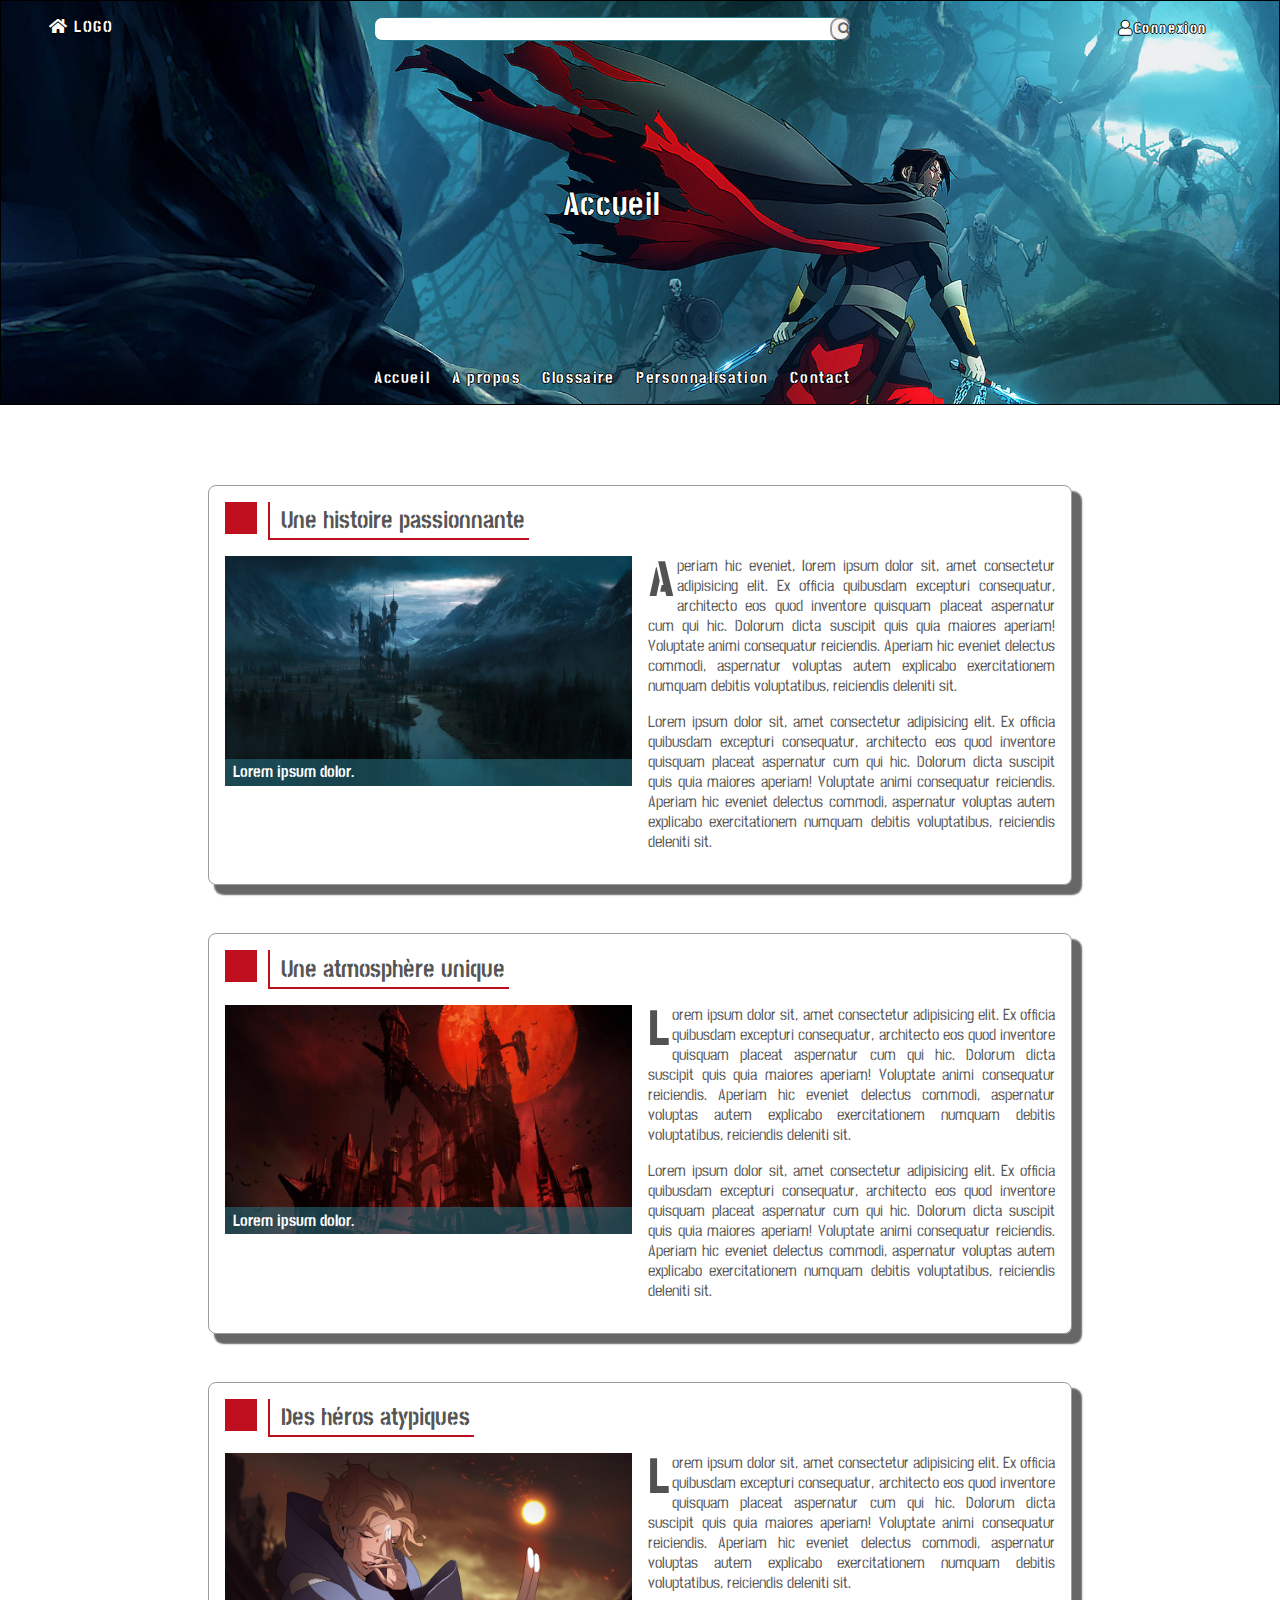
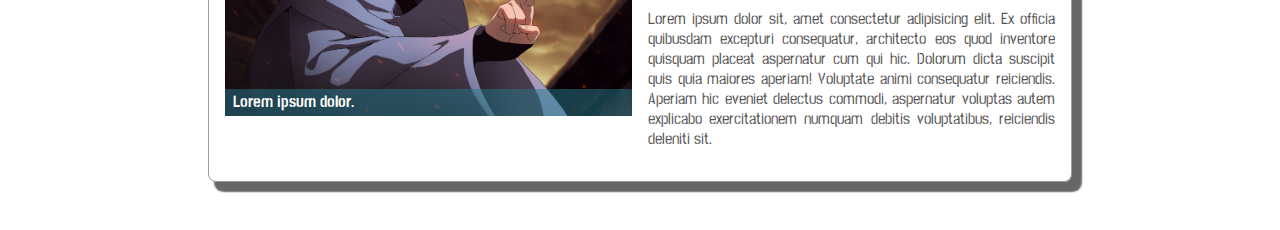
<file: index.html>
<!DOCTYPE html>
<html lang="fr">
<head>
    <meta charset="UTF-8">
    <meta http-equiv="X-UA-Compatible" content="IE=edge">
    <meta name="viewport" content="width=device-width, initial-scale=1.0">
    <link rel="stylesheet" href="https://cdnjs.cloudflare.com/ajax/libs/font-awesome/5.12.1/css/all.min.css">
    <link rel="preconnect" href="https://fonts.googleapis.com">
    <link rel="preconnect" href="https://fonts.gstatic.com" crossorigin>
    <link href="https://fonts.googleapis.com/css2?family=Stick+No+Bills:wght@200;400&display=swap" rel="stylesheet">      
    <link rel="stylesheet" href="assets/css/style.css" />    
    <title>Contact</title>
</head>
<body>

    <header id="mainHeader">
        <div class="logo">
            <a href="index.html"><i class="fas fa-home"></i>
                LOGO
            </a>
        </div>
        <div class="header-center">
            <form action="" method="POST">
                <div class="search-box">
                    <input class="main-search" type="search" id="recherche" name="recherche" list="glossaire">                    
                    <button class="mymagnifier" type="submit"><i class="fas fa-search"></i></button>
                </div>
                <datalist id="glossaire"> <!-- Il est possible de masquer la valeur envoyée lors du choix -->
                    <option value="mot-1" label="mot-1">mot-1</option>
                    <option value="mot-2" label="mot-2">mot-2</option>
                    <option value="mot-3" label="mot-3">mot-3</option>
                    <option value="mot-4" label="mot-4">mot-4</option>
                    <option value="mot-5" label="mot-5">mot-5</option>
                </datalist>                
            </form>
                <h1>Accueil</h1>
                <nav class="menu-principal">
                    <a href="index.html">Accueil</a>
                    <a href="apropos.html">A propos</a>                    
                    <a href="glossaire.html">Glossaire</a>
                    <a href="personnalisation.html">Personnalisation</a>
                    <a href="contact.html">Contact</a>
                </nav>
        </div>
        <nav class="connexion">
            <ul>
                <li>
                    <i class="fas fa-user"></i>Connexion
                    <ul class="hidden-ul">
                        <li>
                            <a href="">s'inscrire</a> 
                        </li>
                        <li>
                            <a href="">se connecter</a> 
                        </li>
                    </ul>
                </li>
            </ul>                      
        </nav>
    </header>
    <div class="container">
    <main>
        <section>
            <article>
                <div class="subtitle-block">
                    <div class="subtitle-decoration"></div>
                    <h2>Une histoire passionnante</h2>
                </div>
                <div class="box-illustration-n-text">
                    <figure class="illustration">                        
                        <img src="assets/img/illustration_002.jpg" />
                        <figcaption>Lorem ipsum dolor.</figcaption>            
                    </figure>
                    <div class="illustration-text">
                        <p>
                            Aperiam hic eveniet, lorem ipsum dolor sit, amet consectetur adipisicing elit. Ex officia quibusdam excepturi consequatur, architecto eos quod inventore quisquam placeat aspernatur cum qui hic. Dolorum dicta suscipit quis quia maiores aperiam! Voluptate animi consequatur reiciendis. Aperiam hic eveniet delectus commodi, aspernatur voluptas autem explicabo exercitationem numquam debitis voluptatibus, reiciendis deleniti sit.
                        </p>
                        <p>
                            Lorem ipsum dolor sit, amet consectetur adipisicing elit. Ex officia quibusdam excepturi consequatur, architecto eos quod inventore quisquam placeat aspernatur cum qui hic. Dolorum dicta suscipit quis quia maiores aperiam! Voluptate animi consequatur reiciendis. Aperiam hic eveniet delectus commodi, aspernatur voluptas autem explicabo exercitationem numquam debitis voluptatibus, reiciendis deleniti sit.
                        </p>
                    </div>
                </div>
            </article>
            <article>
                <div class="subtitle-block">
                    <div class="subtitle-decoration"></div>
                    <h2>Une atmosphère unique</h2>
                </div>
                <div class="box-illustration-n-text">
                    <figure class="illustration">
                        <img src="assets/img/illustration_001.jpg" />
                        <figcaption>
                            Lorem ipsum dolor.
                        </figcaption>
                    </figure>
                    <div class="illustration-text">
                        <p>
                            Lorem ipsum dolor sit, amet consectetur adipisicing elit. Ex officia quibusdam excepturi consequatur, architecto eos quod inventore quisquam placeat aspernatur cum qui hic. Dolorum dicta suscipit quis quia maiores aperiam! Voluptate animi consequatur reiciendis. Aperiam hic eveniet delectus commodi, aspernatur voluptas autem explicabo exercitationem numquam debitis voluptatibus, reiciendis deleniti sit.
                        </p>
                        <p>
                            Lorem ipsum dolor sit, amet consectetur adipisicing elit. Ex officia quibusdam excepturi consequatur, architecto eos quod inventore quisquam placeat aspernatur cum qui hic. Dolorum dicta suscipit quis quia maiores aperiam! Voluptate animi consequatur reiciendis. Aperiam hic eveniet delectus commodi, aspernatur voluptas autem explicabo exercitationem numquam debitis voluptatibus, reiciendis deleniti sit.
                        </p>
                    </div>
                </div>
            </article>
            <article>
                <div class="subtitle-block">
                    <div class="subtitle-decoration"></div>
                    <h2>Des héros atypiques</h2>
                </div>
                <div class="box-illustration-n-text">
                    <figure class="illustration">
                        <img src="assets/img/illustration_004.jpg" />
                        <figcaption>
                            Lorem ipsum dolor.
                        </figcaption>
                    </figure>
                    <div class="illustration-text">
                        <p>
                            Lorem ipsum dolor sit, amet consectetur adipisicing elit. Ex officia quibusdam excepturi consequatur, architecto eos quod inventore quisquam placeat aspernatur cum qui hic. Dolorum dicta suscipit quis quia maiores aperiam! Voluptate animi consequatur reiciendis. Aperiam hic eveniet delectus commodi, aspernatur voluptas autem explicabo exercitationem numquam debitis voluptatibus, reiciendis deleniti sit.
                        </p>
                        <p>
                            Lorem ipsum dolor sit, amet consectetur adipisicing elit. Ex officia quibusdam excepturi consequatur, architecto eos quod inventore quisquam placeat aspernatur cum qui hic. Dolorum dicta suscipit quis quia maiores aperiam! Voluptate animi consequatur reiciendis. Aperiam hic eveniet delectus commodi, aspernatur voluptas autem explicabo exercitationem numquam debitis voluptatibus, reiciendis deleniti sit.
                        </p>
                    </div>
                </div>
            </article>


        </section>
    </main>     
</div>
<script src="assets/js/app.js"></script>
</body>
</html>
</file>
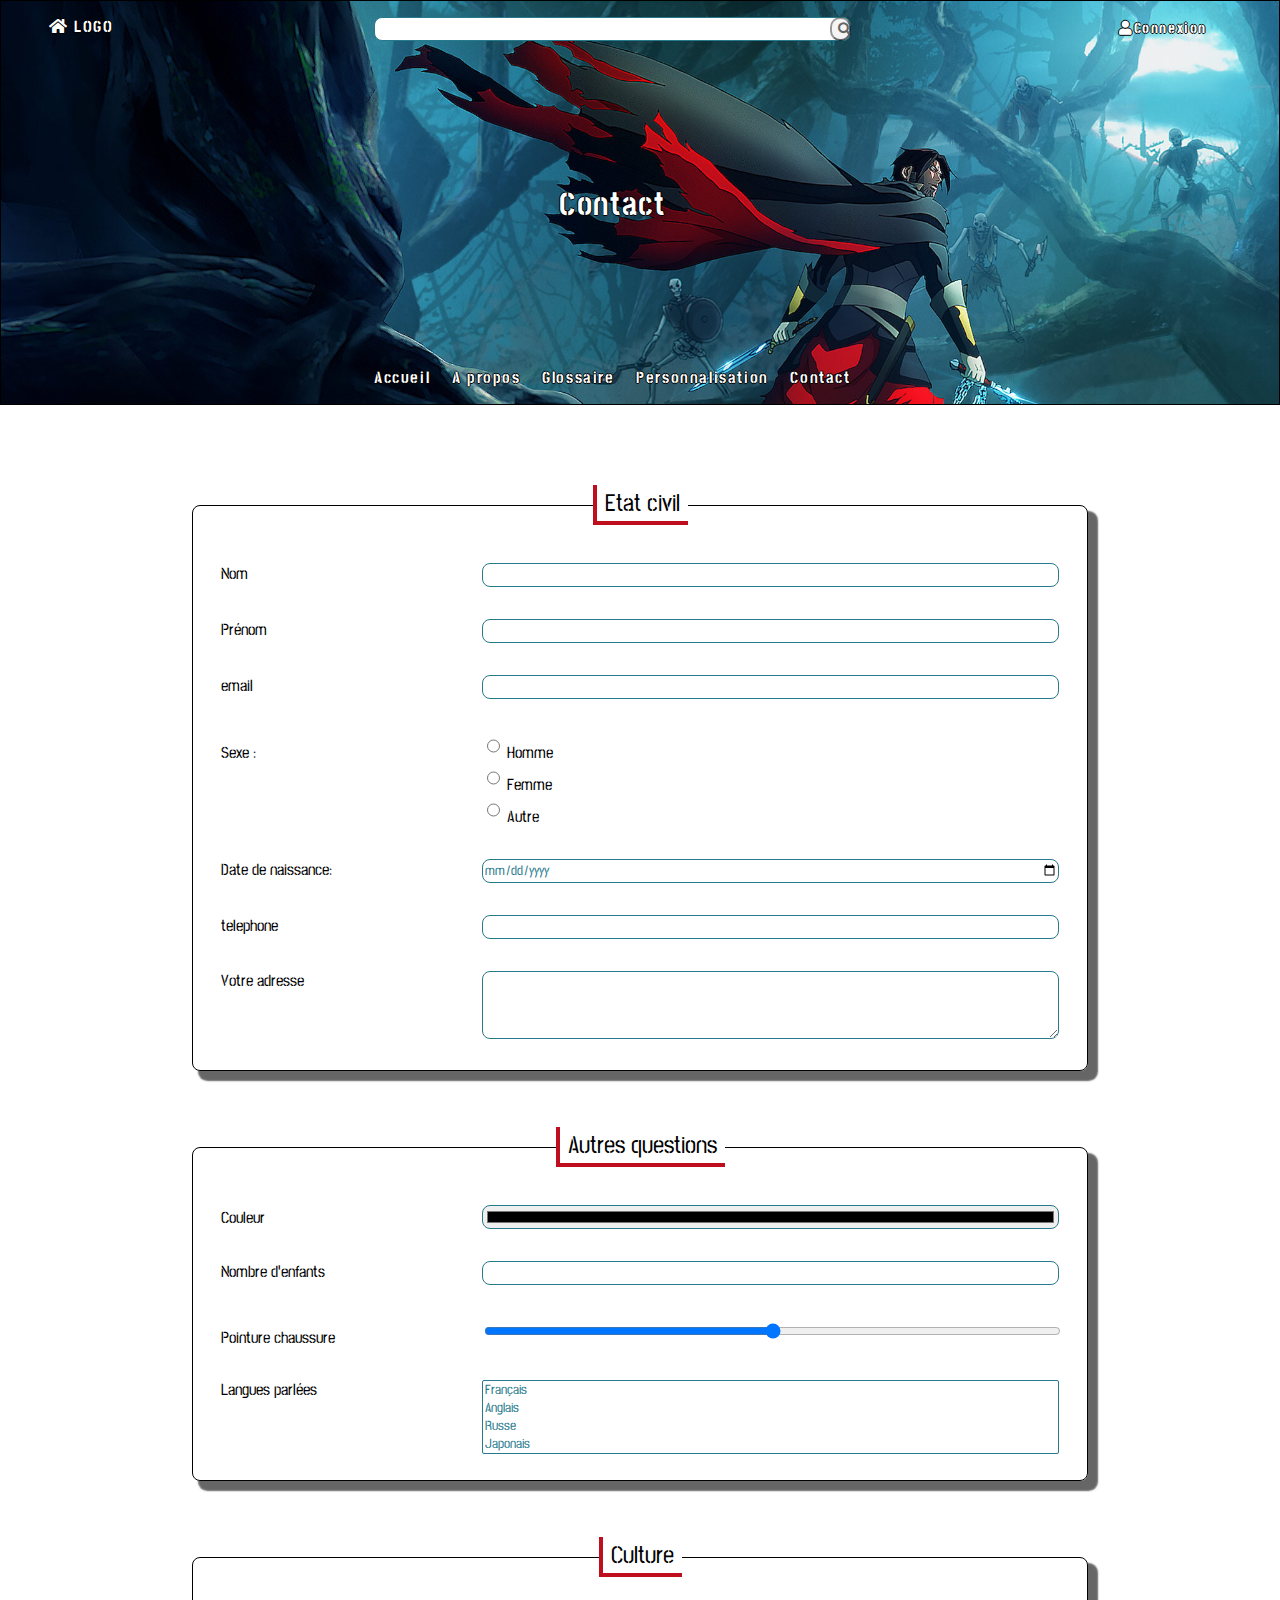
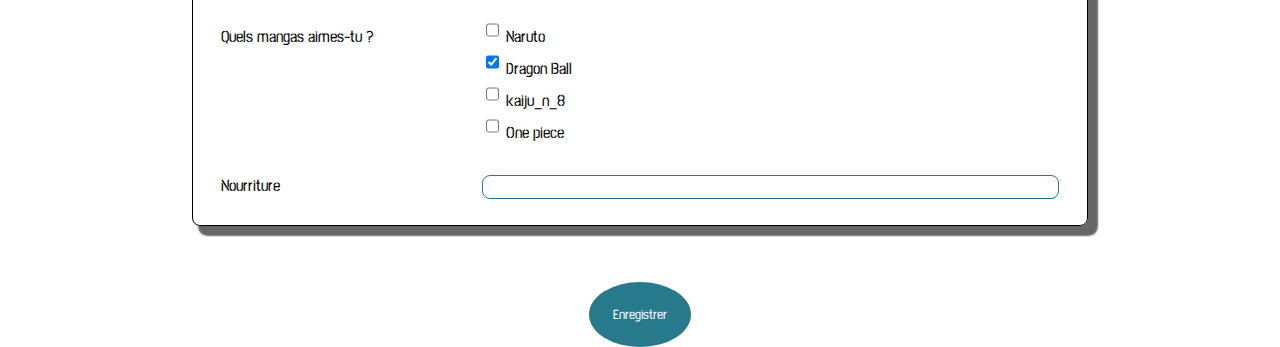
<file: contact.html>
<!DOCTYPE html>
<html lang="fr">
<head>
    <meta charset="UTF-8">
    <meta http-equiv="X-UA-Compatible" content="IE=edge">
    <meta name="viewport" content="width=device-width, initial-scale=1.0">
    <link rel="stylesheet" href="https://cdnjs.cloudflare.com/ajax/libs/font-awesome/5.12.1/css/all.min.css">
    <link rel="preconnect" href="https://fonts.googleapis.com">
    <link rel="preconnect" href="https://fonts.gstatic.com" crossorigin>
    <link href="https://fonts.googleapis.com/css2?family=Stick+No+Bills:wght@200;400&display=swap" rel="stylesheet">      
    <link rel="stylesheet" href="assets/css/style.css" /> 
    <title>Contact</title>
</head>
<body>
    <header id="mainHeader">
        <div class="logo">
            <a href="index.html"><i class="fas fa-home"></i>
                LOGO
            </a>
        </div>
        <div class="header-center">
            <form action="" method="POST">
                <div class="search-box">
                    <input class="main-search" type="search" id="recherche" name="recherche" list="glossaire">
                    <datalist id="glossaire">
                        <option value="1-mot-1" label="Mot 1"> <!-- Il est possible de masquer la valeur envoyée lors du choix -->
                        <option value="2-mot-2" label="Mot 2">
                        <option value="3-mot-3" label="Mot 3">
                        <option value="4-mot-4" label="Mot 4">
                        <option value="5-mot-5" label="Mot 5">
                    </datalist>
                    <button class="mymagnifier" type="submit"><i class="fas fa-search"></i></button>
                </div>
                
            </form>
                <h1>Contact</h1>
                <nav class="menu-principal">
                    <a href="index.html">Accueil</a>
                    <a href="apropos.html">A propos</a>                    
                    <a href="glossaire.html">Glossaire</a>
                    <a href="personnalisation.html">Personnalisation</a>
                    <a href="contact.html">Contact</a>
                </nav>
        </div>
        <nav class="connexion">
            <ul>
                <li>
                    <i class="fas fa-user"></i>Connexion
                    <ul class="hidden-ul">
                        <li>
                            <a href="">s'inscrire</a> 
                        </li>
                        <li>
                            <a href="">se connecter</a> 
                        </li>
                    </ul>
                </li>
            </ul>                      
        </nav>
    </header>
    <div class="container">
     <form action="script.php" method="POST">
        <fieldset>     
            <legend>Etat civil</legend> 
                <div class="table formulaire">
                    <div class="row">
                        <div class="table-cell-1">
                            <label for="nom">Nom</label>
                        </div>
                        <div class="table-cell-2">
                            <input type="text" id="nom" name="nom">
                        </div>                        
                    </div>                  
                    <div class="row">
                        <div class="table-cell-1">
                            <label for="prenom">Prénom</label>
                        </div>
                        <div class="table-cell-2">
                            <input type="text" name="prenom" id="prenom">
                        </div>
                    </div>                    
                    <div class="row">
                        <div class="table-cell-1">
                            <label for="email">email</label>
                        </div>
                        <div class="table-cell-2">
                            <input type="email" name="email" id="email">
                        </div>
                    </div>                   
                    <div class="row">                    
                        <div class="table-cell-1">
                            Sexe :
                        </div>
                        <div class="table-cell-2">
                            <div>
                                <input type="radio" name="sexe"  id="sexe" value="h" required>
                                <label class="different" for="sexe">Homme</label>
                            </div>
                            <div>
                                <input type="radio" name="sexe"  id="sexe" value="f" required>
                                <label class="different" for="sexe">Femme</label>
                            </div>
                            <div>
                                <input type="radio" name="sexe"  id="sexe" value="a" required>
                                <label class="different" for="sexe">Autre</label>
                            </div>
                        </div>
                    </div>
                    <div class="row">
                        <div class="table-cell-1">
                            <label for="date_de_naissance">Date de naissance:</label>
                        </div>
                        <div class="table-cell-2">
                            <input type="date" name="date_naissance" id="date_de_naissance">
                        </div>
                    </div>
                    <div class="row">
                        <div class="table-cell-1">
                            <label for="tel">telephone</label>
                        </div>
                        <div class="table-cell-2">
                            <input type="tel" name="tel" id="tel">
                        </div>
                    </div>
                    <div class="row">
                        <div class="table-cell-1 different-align">
                            <label for="adresse">Votre adresse</label>
                        </div>
                        <div class="table-cell-2">
                            <textarea name="adresse" id="adresse" srows="10"></textarea>
                        </div>
                    </div>
                </div> <!-- END DIV TABLE --> 
        </fieldset>
        
        <fieldset>
            <legend>Autres questions</legend>
                <div class="table formulaire">
                    <div class="row">                
                        <div class="table-cell-1"><label for="couleur">Couleur</label></div>
                        <div class="table-cell-2"><input type="color" name="couleur" id="couleur"></div>
                    </div>                   
                    <div class="row">
                        <div class="table-cell-1"><label for="nombre_enfants">Nombre d'enfants</label></div>
                        <div class="table-cell-2"><input type="number" name="nombre_enfants" id="nombre_enfants" min="0"></div>
                    </div>
                    <div class="row">
                        <div class="table-cell-1"><label for="pointure">Pointure chaussure</label></div>
                        <div class="table-cell-2"><input type="range" name="pointure" id="pointure" min="30" max="50"></div>
                    </div>                            
                    <div class="row">
                        <div class="table-cell-1 different-align"><label for="langues">Langues parlées</label></div>
                        <div class="table-cell-2">
                            <select id="langues" name="langues[]" multiple>
                                <option value="1-francais">Français</option>
                                <option value="2-anglais">Anglais</option>
                                <option value="3-russe">Russe</option>
                                <option value="4-japonais">Japonais</option>
                            </select>
                        </div>
                    </div>
                </div>
            </fieldset>            
            <fieldset>
                <legend>Culture</legend>
                    <div class="table formulaire">
                        <div class="row">
                            <div class="table-cell-1">
                                Quels mangas aimes-tu ?
                            </div>
                            <div class="table-cell-2">
                                <div>
                                    <input type="checkbox" id="naruto" name="choix_mangas[naruto]">
                                    <label class="different-label" for="naruto">Naruto</label>   
                                </div>     
                                <div>
                                    <input type="checkbox" id="dragon_ball" checked name="choix_mangas[dragon_ball]">
                                    <label for="dragon_ball">Dragon Ball</label>                                    
                                </div>   
                                <div>
                                    <input type="checkbox" id="kaiju_n_8" name="choix_mangas[kaiju_n_8]">
                                    <label for="kaiju_n_8">kaiju_n_8</label>                                    
                                </div>    
                                <div>
                                    <input type="checkbox" id="one-piece" name="choix_mangas[one-piece]">
                                    <label for="one-piece">One piece</label>                                    
                                </div>                  
                            </div>                       
                        </div>
                        <div class="row">  
                            <div class="table-cell-1">
                                <label for="nourriture">Nourriture</label>
                            </div>    
                            <div class="table-cell-2">
                                <div>
                                    <input type="search" id="nourriture" name="nourriture" list="liste-nourriture" />
                                </div>
                                <datalist id="liste-nourriture">
                                    <option value="ramen" label="Japonais">Ramen</option>
                                    <option value="kimchi" label="Coreen">Kimchi</option>
                                    <option value="bimbimbap" label="Coreen">Bimbimbap</option>
                                    <option value="pad_tai">Pad Tai</option>
                                </datalist>
                            </div>
                        </div>
                    </div>
        </fieldset> 
        <div class="box-button-submit">
            <button type="submit" value="enregistrer">Enregistrer</button>
        </div>            
    </form>
    </div>

<script src="assets/js/app.js"></script>   
</body>
</html>
</file>
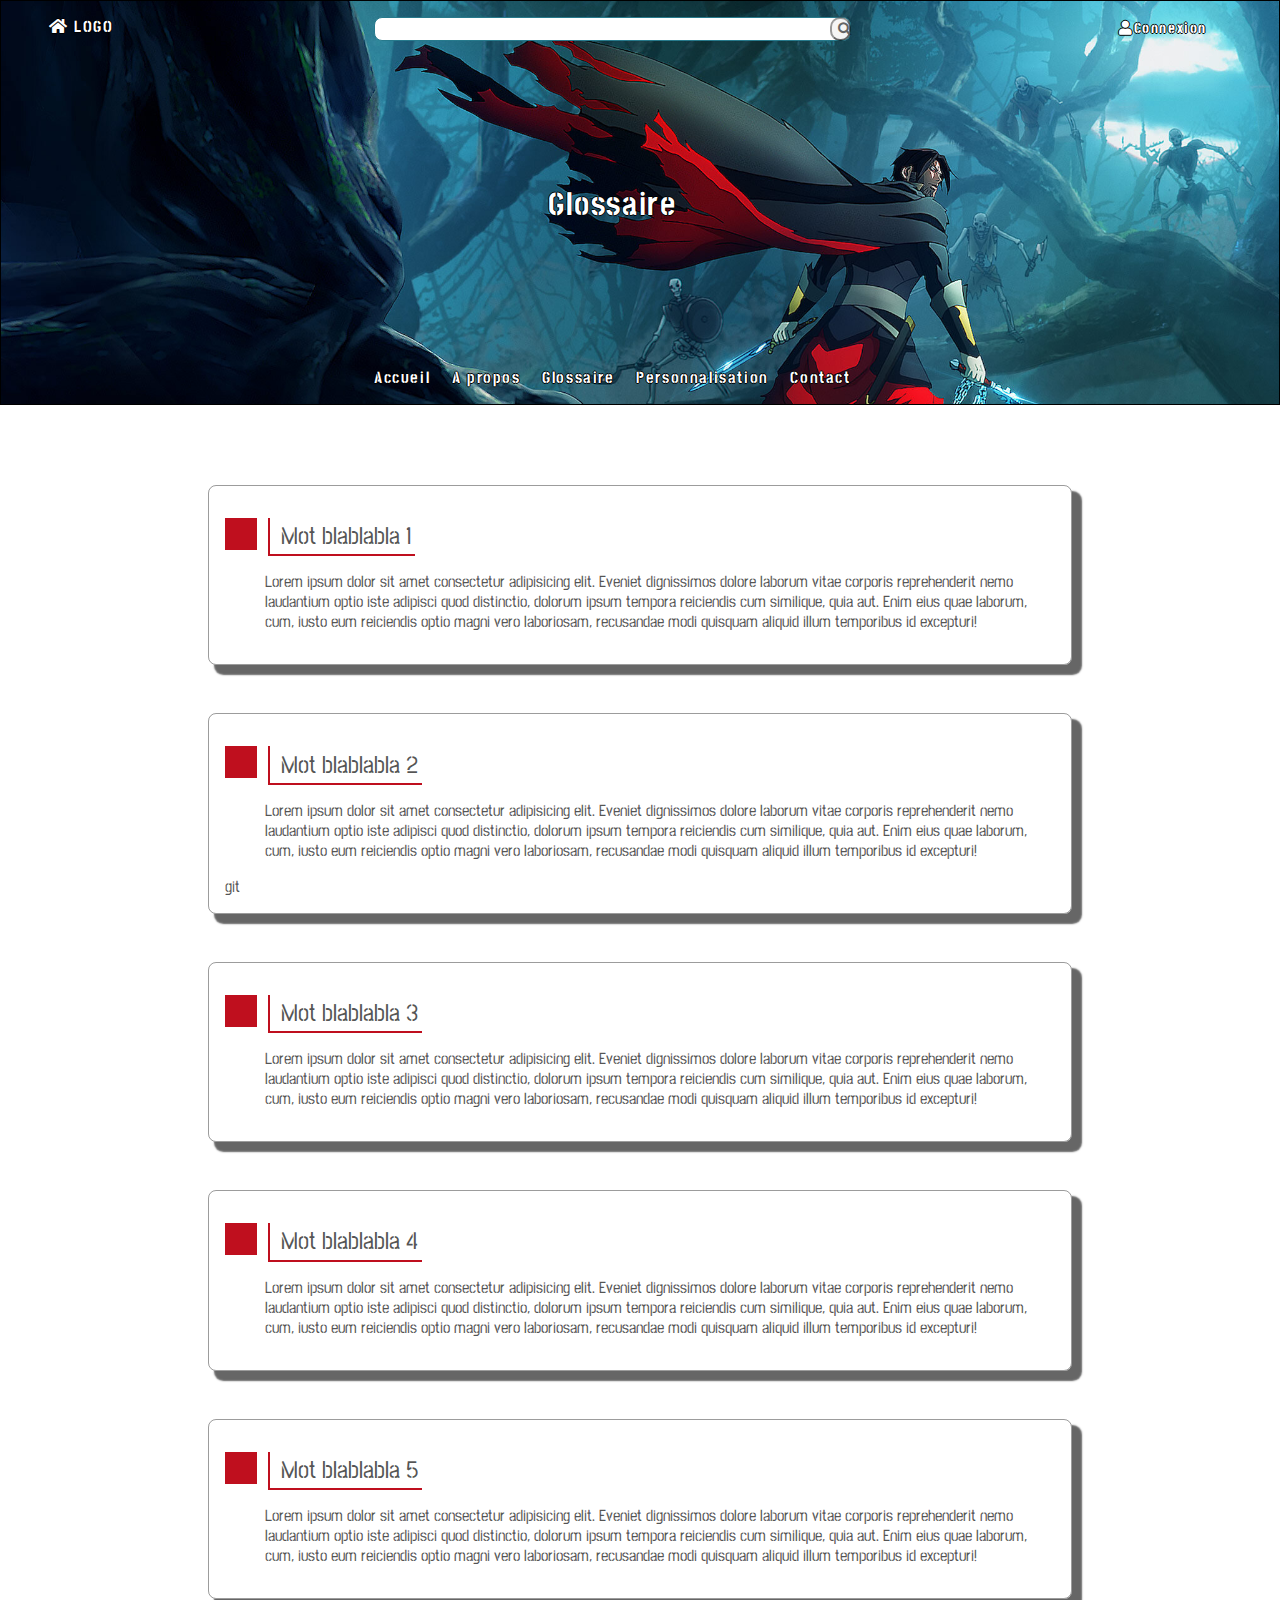
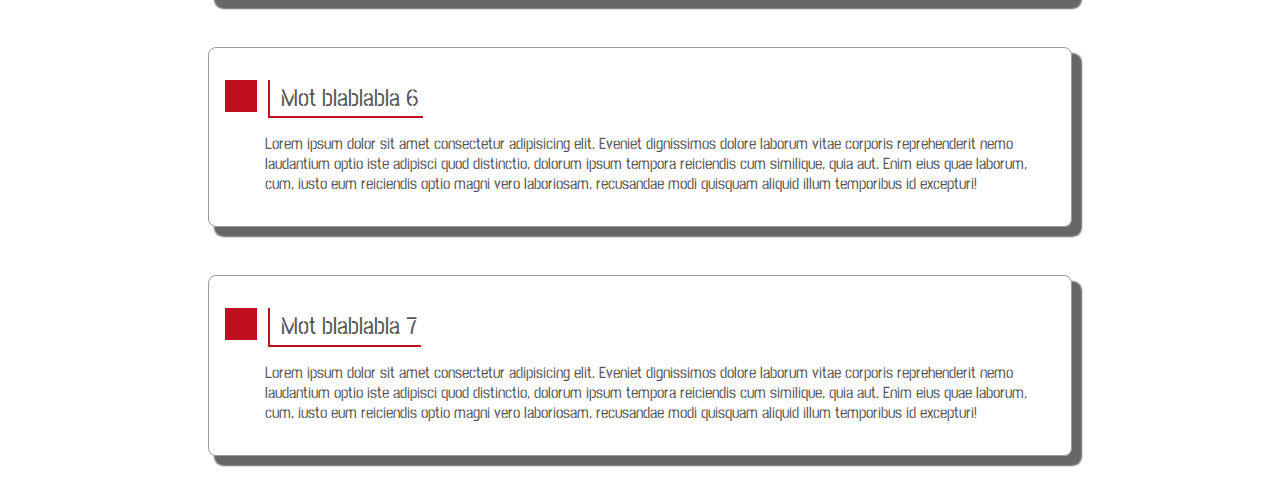
<file: glossaire.html>
<!DOCTYPE html>
<html lang="fr">
<head>
    <meta charset="UTF-8">
    <meta http-equiv="X-UA-Compatible" content="IE=edge">
    <meta name="viewport" content="width=device-width, initial-scale=1.0">
    <link rel="stylesheet" href="https://cdnjs.cloudflare.com/ajax/libs/font-awesome/5.12.1/css/all.min.css">
    <link rel="preconnect" href="https://fonts.googleapis.com">
    <link rel="preconnect" href="https://fonts.gstatic.com" crossorigin>
    <link href="https://fonts.googleapis.com/css2?family=Stick+No+Bills:wght@200;400&display=swap" rel="stylesheet">      
    <link rel="stylesheet" href="assets/css/style.css" /> 
    <title>Glossaire</title>
</head>
<body>
    <header id="mainHeader">
        <div class="logo">
            <a href="index.html"><i class="fas fa-home"></i>
                LOGO
            </a>
        </div>
        <div class="header-center">
            <form action="" method="POST">
                <div class="search-box">
                    <input class="main-search" type="search" id="recherche" name="recherche" list="glossaire">
                    <datalist id="glossaire">          <!-- Il est possible de masquer la valeur envoyée lors du choix -->
                        <option value="1-mot-1" label="Mot 1">mot 1</option>
                        <option value="2-mot-2" label="Mot 2">mot 2</option>
                        <option value="3-mot-3" label="Mot 3">mot 3</option>
                        <option value="4-mot-4" label="Mot 4">mot 4</option>
                        <option value="5-mot-5" label="Mot 5">mot 5</option>
                    </datalist>
                    <button class="mymagnifier" type="submit"><i class="fas fa-search"></i></button>
                </div>
                
            </form>
                <h1>Glossaire</h1>
                <nav class="menu-principal">
                    <a href="index.html">Accueil</a>
                    <a href="apropos.html">A propos</a>                    
                    <a href="glossaire.html">Glossaire</a>
                    <a href="personnalisation.html">Personnalisation</a>
                    <a href="contact.html">Contact</a>
                </nav>
        </div>
        <nav class="connexion">
            <ul>
                <li>
                    <i class="fas fa-user"></i>Connexion
                    <ul class="hidden-ul">
                        <li>
                            <a href="">s'inscrire</a> 
                        </li>
                        <li>
                            <a href="">se connecter</a> 
                        </li>
                    </ul>
                </li>
            </ul>                      
        </nav>
    </header>
    <div class="container">
        <main>
            <section>
                <article>                
                    <dl>                       
                        <div class="subtitle-block">
                            <div class="subtitle-decoration"></div>
                            <dt id="mot-1">Mot blablabla 1</dt>
                        </div>                            
                        <dd>
                            Lorem ipsum dolor sit amet consectetur adipisicing elit. Eveniet dignissimos dolore laborum vitae corporis reprehenderit nemo laudantium optio iste adipisci quod distinctio, dolorum ipsum tempora reiciendis cum similique, quia aut. Enim eius quae laborum, cum, iusto eum reiciendis optio magni vero laboriosam, recusandae modi quisquam aliquid illum temporibus id excepturi!
                        </dd>
                    </dl>
                </article>
                <article>                
                    <dl>                       
                        <div class="subtitle-block">
                            <div class="subtitle-decoration"></div>
                            <dt id="mot-2">Mot blablabla 2</dt>
                        </div>                            
                        <dd>
                            Lorem ipsum dolor sit amet consectetur adipisicing elit. Eveniet dignissimos dolore laborum vitae corporis reprehenderit nemo laudantium optio iste adipisci quod distinctio, dolorum ipsum tempora reiciendis cum similique, quia aut. Enim eius quae laborum, cum, iusto eum reiciendis optio magni vero laboriosam, recusandae modi quisquam aliquid illum temporibus id excepturi!
                        </dd>
                    </dl>git
                </article>
                <article>                
                    <dl>                       
                        <div class="subtitle-block">
                            <div class="subtitle-decoration"></div>
                            <dt id="mot-3">Mot blablabla 3</dt>
                        </div>                            
                        <dd>
                            Lorem ipsum dolor sit amet consectetur adipisicing elit. Eveniet dignissimos dolore laborum vitae corporis reprehenderit nemo laudantium optio iste adipisci quod distinctio, dolorum ipsum tempora reiciendis cum similique, quia aut. Enim eius quae laborum, cum, iusto eum reiciendis optio magni vero laboriosam, recusandae modi quisquam aliquid illum temporibus id excepturi!
                        </dd>
                    </dl>
                </article>
                <article>                
                    <dl>                       
                        <div class="subtitle-block">
                            <div class="subtitle-decoration"></div>
                            <dt id="mot-4">Mot blablabla 4</dt>
                        </div>                            
                        <dd>
                            Lorem ipsum dolor sit amet consectetur adipisicing elit. Eveniet dignissimos dolore laborum vitae corporis reprehenderit nemo laudantium optio iste adipisci quod distinctio, dolorum ipsum tempora reiciendis cum similique, quia aut. Enim eius quae laborum, cum, iusto eum reiciendis optio magni vero laboriosam, recusandae modi quisquam aliquid illum temporibus id excepturi!
                        </dd>
                    </dl>
                </article>
                <article>                
                    <dl>                       
                        <div class="subtitle-block">
                            <div class="subtitle-decoration"></div>
                            <dt id="mot-5">Mot blablabla 5</dt>
                        </div>                            
                        <dd>
                            Lorem ipsum dolor sit amet consectetur adipisicing elit. Eveniet dignissimos dolore laborum vitae corporis reprehenderit nemo laudantium optio iste adipisci quod distinctio, dolorum ipsum tempora reiciendis cum similique, quia aut. Enim eius quae laborum, cum, iusto eum reiciendis optio magni vero laboriosam, recusandae modi quisquam aliquid illum temporibus id excepturi!
                        </dd>
                    </dl>
                </article>
                <article>                
                    <dl>                       
                        <div class="subtitle-block">
                            <div class="subtitle-decoration"></div>
                            <dt id="mot-6">Mot blablabla 6</dt>
                        </div>                            
                        <dd>
                            Lorem ipsum dolor sit amet consectetur adipisicing elit. Eveniet dignissimos dolore laborum vitae corporis reprehenderit nemo laudantium optio iste adipisci quod distinctio, dolorum ipsum tempora reiciendis cum similique, quia aut. Enim eius quae laborum, cum, iusto eum reiciendis optio magni vero laboriosam, recusandae modi quisquam aliquid illum temporibus id excepturi!
                        </dd>
                    </dl>
                </article>
                <article>                
                    <dl>                       
                        <div class="subtitle-block">
                            <div class="subtitle-decoration"></div>
                            <dt id="mot-7">Mot blablabla 7</dt>
                        </div>                            
                        <dd>
                            Lorem ipsum dolor sit amet consectetur adipisicing elit. Eveniet dignissimos dolore laborum vitae corporis reprehenderit nemo laudantium optio iste adipisci quod distinctio, dolorum ipsum tempora reiciendis cum similique, quia aut. Enim eius quae laborum, cum, iusto eum reiciendis optio magni vero laboriosam, recusandae modi quisquam aliquid illum temporibus id excepturi!
                        </dd>
                    </dl>
                </article>
            </section>

        </main>
    </div>

<script src="assets/js/app.js"></script>   
</body>
</html>
</file>
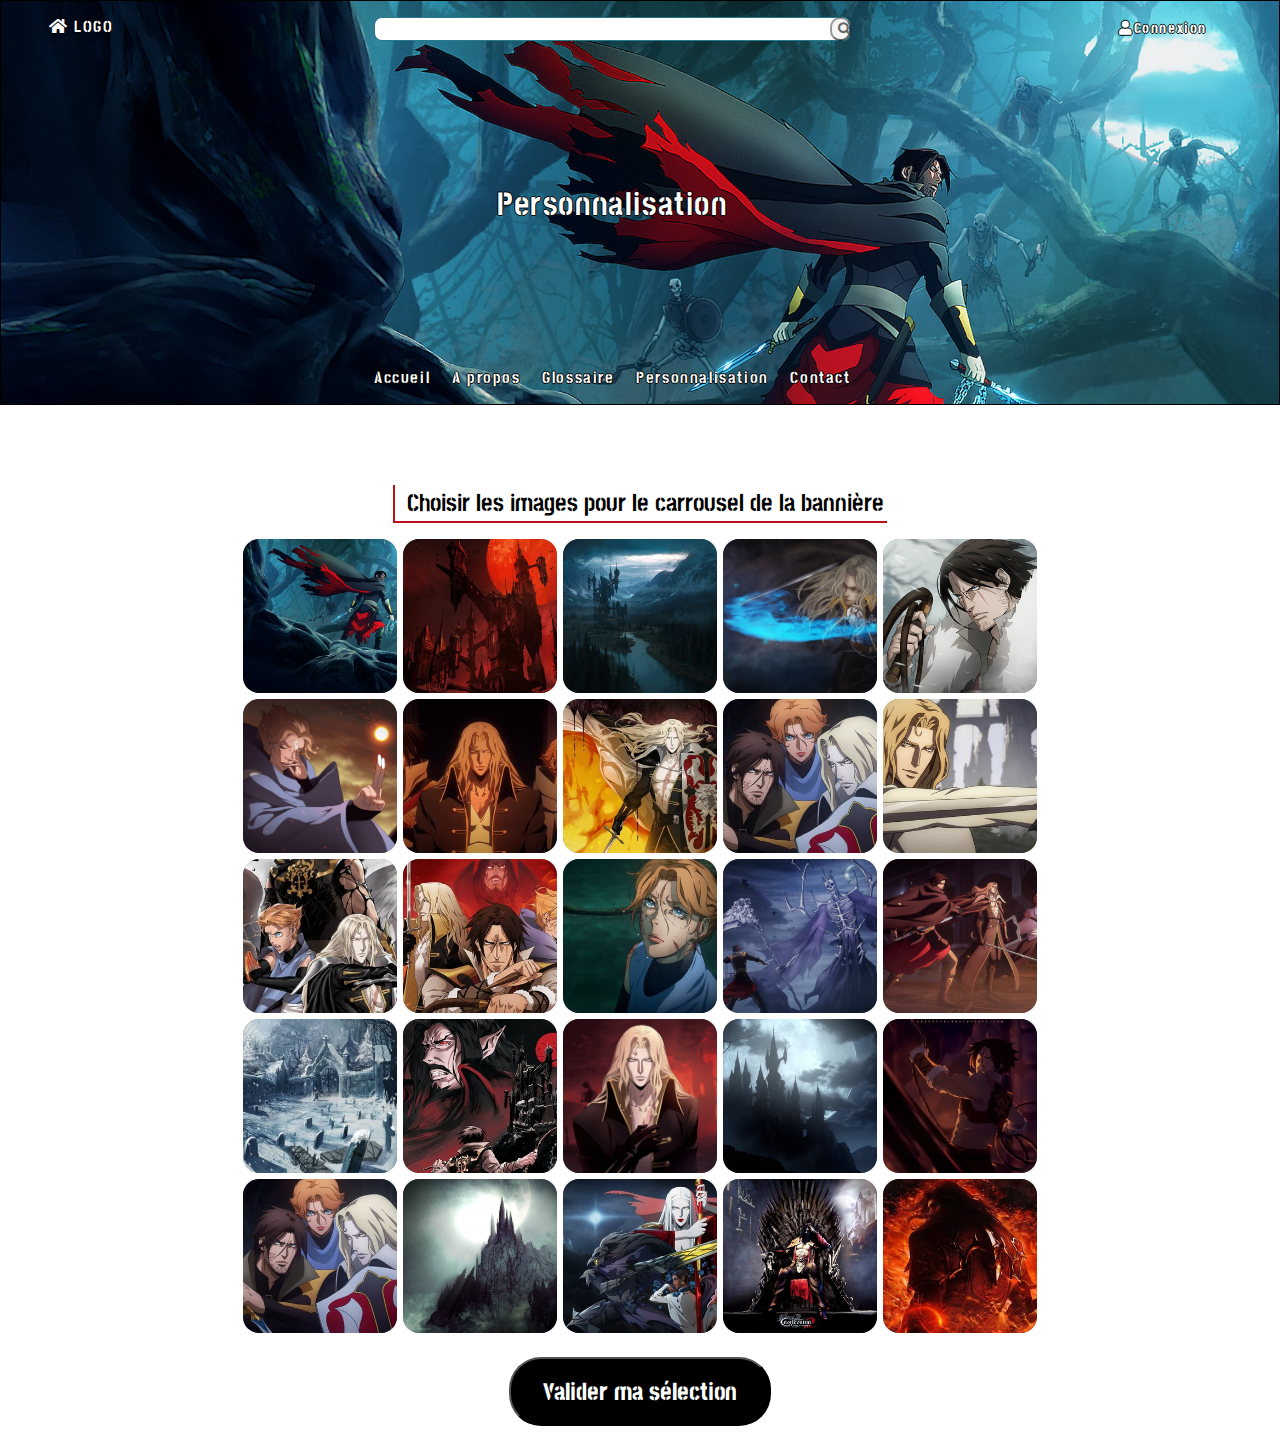
<file: personnalisation.html>
<!DOCTYPE html>
<html lang="fr">
<head>
    <meta charset="UTF-8">
    <meta http-equiv="X-UA-Compatible" content="IE=edge">
    <meta name="viewport" content="width=device-width, initial-scale=1.0">
    <link rel="stylesheet" href="https://cdnjs.cloudflare.com/ajax/libs/font-awesome/5.12.1/css/all.min.css">
    <link rel="preconnect" href="https://fonts.googleapis.com">
    <link rel="preconnect" href="https://fonts.gstatic.com" crossorigin>
    <link href="https://fonts.googleapis.com/css2?family=Stick+No+Bills:wght@200;400&display=swap" rel="stylesheet">      
    <link rel="stylesheet" href="assets/css/style.css" />
<title>Grid - js</title>
</head>
<body>
    <header id="mainHeader">
        <div class="logo">
            <a href="index.html"><i class="fas fa-home"></i>
                LOGO
            </a>
        </div>
        <div class="header-center">
            <form action="" method="POST">
                <div class="search-box">
                    <input class="main-search" type="search" id="recherche" name="recherche" list="glossaire">
                    <datalist id="glossaire">
                        <option value="1-mot-1" label="Mot 1">Mot 1</option> <!-- Il est possible de masquer la valeur envoyée lors du choix -->
                        <option value="2-mot-2" label="Mot 2">Mot 2</option>
                        <option value="3-mot-3" label="Mot 3">Mot 3</option>
                        <option value="4-mot-4" label="Mot 4">Mot 4</option>
                        <option value="5-mot-5" label="Mot 5">Mot 5</option>
                    </datalist>
                    <button class="mymagnifier" type="submit"><i class="fas fa-search"></i></button>
                </div>
                
            </form>
                <h1>Personnalisation</h1>
                <nav class="menu-principal">
                    <a href="index.html">Accueil</a>
                    <a href="apropos.html">A propos</a>                    
                    <a href="glossaire.html">Glossaire</a>
                    <a href="personnalisation.html">Personnalisation</a>
                    <a href="contact.html">Contact</a>
                </nav>
        </div>
        <nav class="connexion">
            <ul>
                <li>
                    <i class="fas fa-user"></i>Connexion
                    <ul class="hidden-ul">
                        <li>
                            <a href="">s'inscrire</a> 
                        </li>
                        <li>
                            <a href="">se connecter</a> 
                        </li>
                    </ul>
                </li>
            </ul>                      
        </nav>
    </header>
    <main>
        <div class="textCenter">
            <h2>Choisir les images pour le carrousel de la bannière</h2>
        </div>        
        <div id="backgroundsList">       
        </div>
        <div class="textCenter">
            <button id="btnValidateListImg">
                Valider ma sélection
            </button>
        </div>
    </main>
    

<script src="assets/js/carouselSettings.js"></script>
</body>
</html>
</file>
<file: assets/css/style.css>
/*
colors:
    rgb(191, 15, 30);
    rgb(39, 122, 140);
*/

*{
    box-sizing: border-box;
    font-family: 'Stick No Bills', sans-serif;    
    word-break: break-word;
}

body{
    margin: 0;
}
a{
    text-decoration: none;
    font-weight: bold;
    color:rgb(39, 122, 140);
}
nav
{
    text-align: center;
}
[class*="important"]
{
    color: rgb(191, 15, 30);
}
.menu-principal a:not(a:last-of-type)
{    
    margin-right: 1rem;
}
input:not([type="checkbox"], [type="radio"])
{
    width: 100%;
    border-radius: .5rem;
}
.text-important
{
    text-decoration: underline;
}
.box-button-submit
{
    text-align: center;
}
[type="submit"]
{
    cursor: pointer;
}
.box-button-submit [type="submit"]
{
    padding: 1.5rem;
    border: none;
    border-radius: 50%;
    color: white;
    background-color: rgb(39, 122, 140);
}
.box-button-submit [type="submit"]:hover
{
    background-color: rgb(191, 15, 30);
}
#mainHeader
{    
    min-height: 45vh;
    margin-bottom: 5rem;
    padding: 1rem;
    text-align: center;
    border: 1px solid black;    
    background-image: url("../img/img-0.jpg");
    background-size: cover;
    background-position: top left;
    background-repeat: no-repeat;
    letter-spacing: .1rem;
    color: white;   
    /* height: 50vh;    
    background-position: top center;
    margin-bottom: 4vw;  
    padding: 1vw;  */
}
.header-center
{
    display: flex;
    flex-direction: column;
    justify-content: space-between;
}
#backgroundsList
{
    display: grid;
    grid-template-columns: repeat(5, 12vw); /* repeat permet de répéter le nombre de colonnes/cellules, ici 5*/
    grid-template-rows: repeat(auto-fill, 12vw); /* auto-fill comme auto-fit permet de créer autant de lignes ou colonnes que nécessaires */
    grid-auto-rows: 12vw; /* Détermine taille des lignes créées automatiquement */
    justify-content: center;      
    grid-gap: .5vw;
    margin: auto;
    width: 70vw; /* vw = Viewport Width */             
}
.cell{
    background-color: grey;
    border-radius: 1rem;
}
.cell > img
{
    width: 100%;
    height: 100%;
    object-fit: cover; /* pour garder le ratio d'aspect des images */
    border-radius: 1rem;
}
.selected
{
    border: .5rem solid green;            
}
.activated
{
    border: 3px solid red;      
}
.textCenter
{
    text-align: center;
}
#btnValidateListImg{
    margin: 1.5rem;
    padding: 1.1rem 2rem;
    font-weight: 900;
    font-size: 1.5rem;
    color: white;
    background-color: rgb(0, 0, 0);
    border-radius: 2rem;
}
#btnValidateListImg:hover
{
    cursor: pointer;
}

h3, h2, dt
{
    display: inline-block;
    margin-top: 0;
    margin-bottom: 1rem;
    padding: .2rem .2rem .2rem .7rem;
    font-size: 1.5rem;
    border-bottom: 2px solid rgb(191, 15, 30);
    border-left: 2px solid rgb(191, 15, 30);
}
.title-2 
{
    border-bottom: 2px solid rgb(39, 122, 140);
    border-left: 2px solid rgb(39, 122, 140);
}
p
{
    margin-top: 0;
    text-align: justify;
}
input:hover, input:active, input:focus
{
    color: white;
    background-color: rgb(39, 122, 140);
    border: .1rem solid rgb(39, 122, 140);
}
[class^="subtitle-decoration"]
{
    display: inline-block;
    width: 2rem;
    height: 2rem;
    margin-right: .7rem;
    background-color: rgb(191, 15, 30);
    transition: all .5s linear;
}
.subtitle-decoration-2
{
    background-color: rgb(39, 122, 140);
}
article:hover [class^="subtitle-decoration"]
{
    transform-origin: center center;
    transform: rotate(720deg);
}
.subtitle-block
{
    display: flex;
}
#mainHeader, #mainHeader a
{    
    color: white;
    text-shadow: -.05rem 0 black, 0 .05rem black,
    .05rem 0 black, 0 -.05rem black;
}
#mainHeader a:hover:not(.logo a, .connexion a)
{
    color: rgb(191, 15, 30);    
    text-decoration: underline;    
}
fieldset
{    
    margin: 1rem auto 3.5rem;
    /*color: rgb(39, 122, 140);*/    
    border: 1px solid black;
    border-radius: .5rem;
}
select
{
    width: 100%;
}
legend
{
    /* /* margin: auto;
    padding: 1.5rem;
    border-radius: 50%;
    color: white; 
    background-color: rgb(191, 15, 30); */
    margin: 0 auto 1rem;
    padding: .2rem .5rem .2rem;
    font-size: 1.5rem;
    border-bottom: .3rem solid rgb(191, 15, 30);
    border-left: .3rem solid rgb(191, 15, 30);
}
.table
{
    display: table;    
    width: 100%;
}
.row
{
    display: table-row;    
}
[class^="table-cell"]
{
    display: table-cell; 
    padding: 1rem;
}
.table-cell-1
{
    width: 30%;
}
.table-cell-2
{
    width: 70%;
}

textarea, [class^="table-cell"] label,
[class^="cell"] input:not([type="radio"], [type="checkbox"])
{
    width: 100%;
}
.different-align
{
    vertical-align: top;
}
.different-label
{
    display: inline;
}
figure{ 
    position: relative;
    margin: 0 1rem 1rem 0;    
    color: white;
    font-weight: bold;
    background-color: rgb(39, 122, 140);
}
figcaption
{
    display: block;
    position: absolute;   
    bottom: 0;     
    width: 100%;    
    padding: .2rem .5rem .2rem;
    background-color: rgba(39, 122, 140,.5);
}
.figcaption-2
{
    background-color: rgba(191, 15, 30, .5);
}
textarea{
    padding: 1rem;
    border-radius: .5rem;
}
input, select, textarea, textarea:hover, textarea:active
{
    color: rgb(39, 122, 140);
    border: .1rem solid rgb(39, 122, 140);
}
.container{
    margin: auto;
    width: 70%;   
}
.connexion
{    
    height: 1.5rem;    
    font-size: .9rem;   
    font-weight: 800;
}
.connexion > ul
{
    margin: 0;
    width: 9.5rem;    
    padding: .1rem .5rem .5rem;
    list-style-type: none;    
    text-align: left;    
}
.connexion > ul:hover
{
    cursor: pointer;
    background-color: rgba(255, 255, 255, .2);    
}
.connexion a:hover
{
    color:rgb(191, 15, 30);
    text-shadow: none;
    font-weight: 800;
    text-decoration: none;
}
.hidden-ul
{
    display: none;  
    margin: .3rem 0 .3rem;
    padding: 0;    
    list-style-type: none;  
}
.connexion:hover .hidden-ul
{
    display: block;          
}
.search-box
{
    display: flex;
    position: relative;     
}
.main-search
{    
    width: 100%;
}
.mymagnifier
{
    position: absolute;
    /*display: inline-block; */
    width: 1.3rem;
    height: 1.5rem;
    right: 0;
    border-radius: 10px;
    opacity: .6;
}
input
{
    height: 1.5rem;    
}
article
{
    margin: 1rem 1rem 3rem;
    padding: 1rem;   
    border: .01rem solid rgba(8, 8, 8, 0.4);
    border-radius: .5rem;
    color: rgba(8, 8, 8, .7);
    clear: both;
}
p:first-of-type:first-letter
{
    float: left;
    font-size: 3.1rem;    
    line-height: 3.1rem;
    padding-right: .2rem;
    font-weight: 800;
    text-transform: uppercase;
}
article, fieldset
{
    box-shadow: .5rem .5rem .1rem .1rem rgba(0, 0, 0, .6);
}
article .illustration img
{
    display: block; /* pour supprimer l'espace blanc de 4px sous les images lié au caractère inline des images */
    width: 100%;
    object-fit: contain;
}
@media screen and (min-width: 768px)
{
    #mainHeader
    {
        display: flex;
        justify-content: space-between;        
    }
    .logo
    {        
        margin-left: 2rem;
    }
    .box-illustration-n-text
    {
        display: flex;
    }
    article .illustration
    {
        width: 50%;
        height: 50%; 
    }
    .illustration-text
    {
        width: 50%;
    }
}
@media screen and (max-width: 768px)
{    
    #mainHeader
    {
        position: relative;
        display: block;
        min-height: 1rem;
    }
    .header-center
    {
        margin-top: 4rem;
    }
    .container
    {
        width: 100%;
    }
    .logo
    {
        position: absolute;
        top: 1rem;
        left: 1rem;
    }
    .connexion
    {
        position: absolute;
        z-index: 99;
        top: 3rem;
        left: .5rem;
    }
    article .illustration
    {
        width: 100%;
        height: 50%; 
    }
    .illustration-text
    {
        width: 100%;
    }
}
</file>
